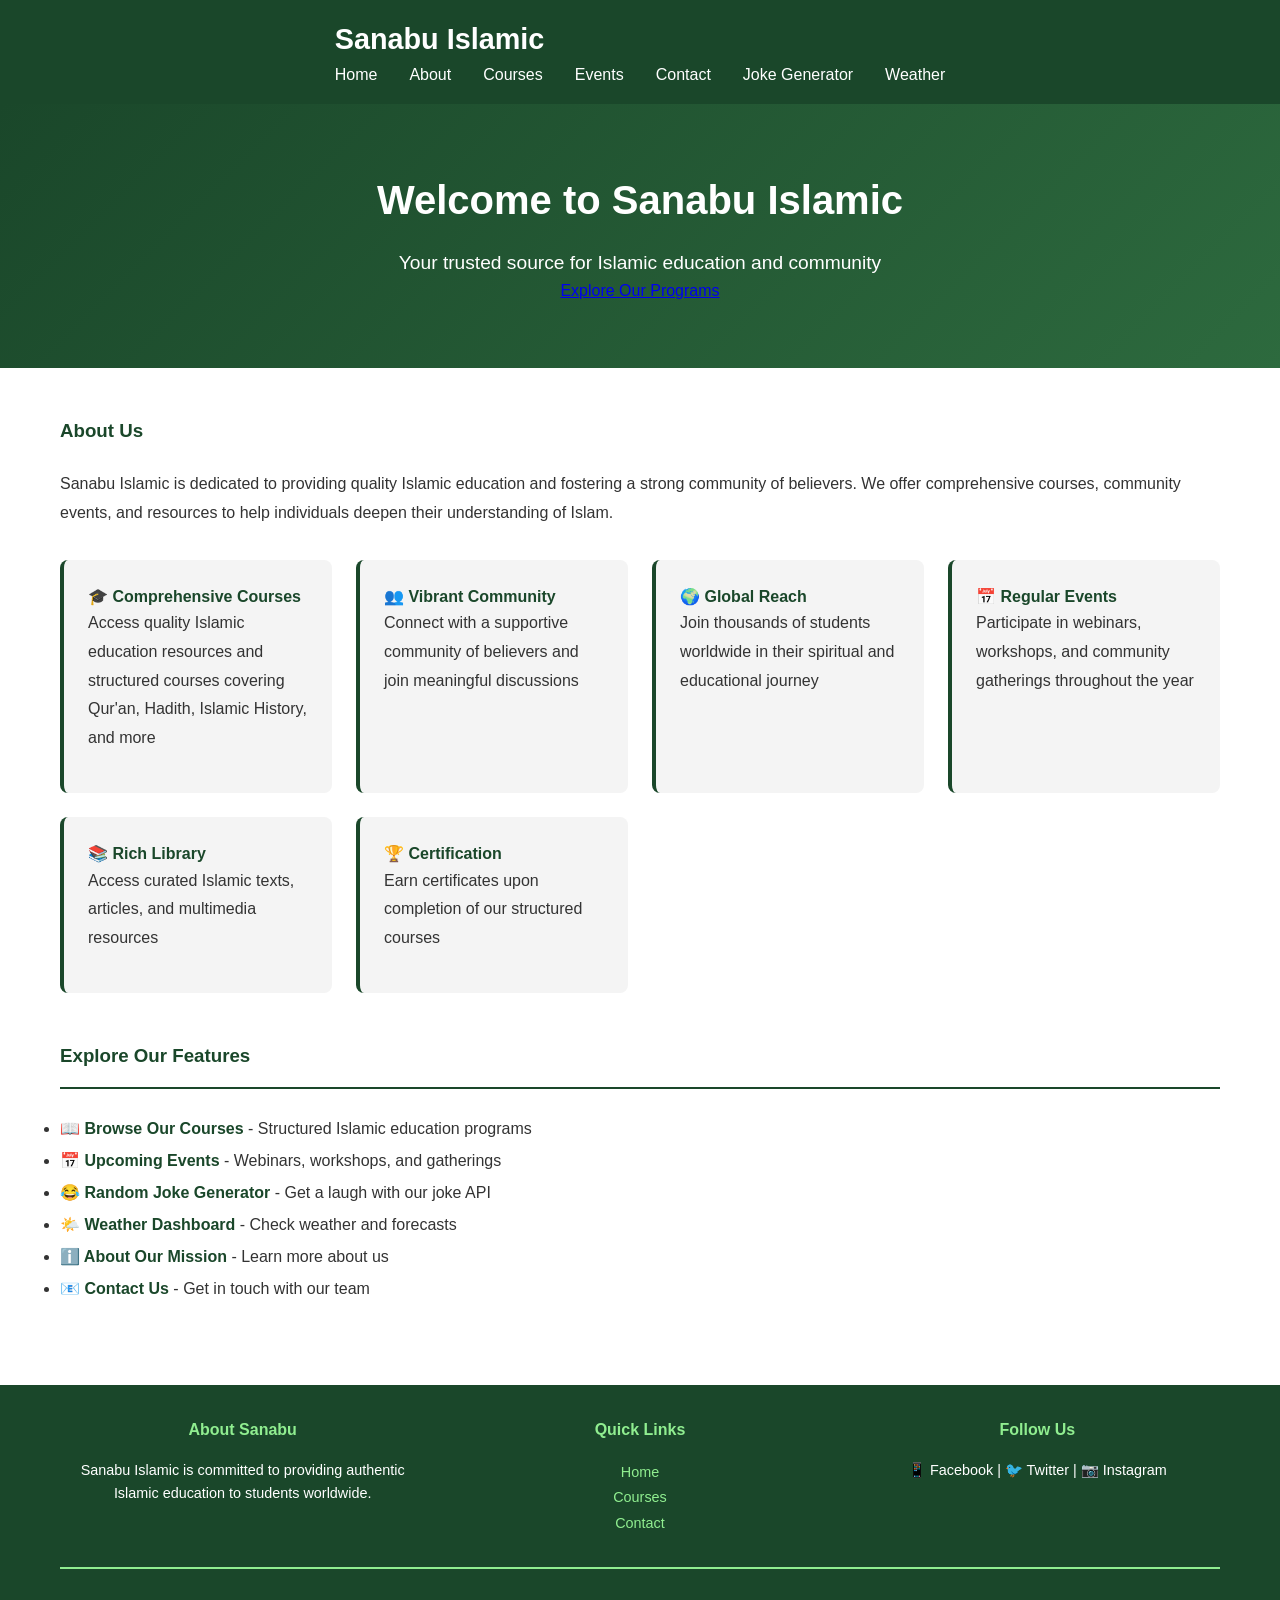
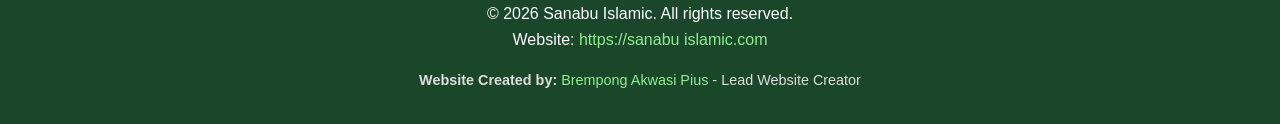
<file: index.html>
<!DOCTYPE html>
<html lang="en">
<head>
    <meta charset="UTF-8">
    <meta name="viewport" content="width=device-width, initial-scale=1.0">
    <title>Sanabu Islamic - Welcome</title>
    <link rel="stylesheet" href="styles.css">
</head>
<body>
    <header>
        <nav class="navbar">
            <div class="container">
                <h1 class="logo">Sanabu Islamic</h1>
                <ul class="nav-links">
                    <li><a href="index.html">Home</a></li>
                    <li><a href="about.html">About</a></li>
                    <li><a href="courses.html">Courses</a></li>
                    <li><a href="events.html">Events</a></li>
                    <li><a href="contact.html">Contact</a></li>
                    <li><a href="joke-generator.html">Joke Generator</a></li>
                    <li><a href="weather-dashboard.html">Weather</a></li>
                </ul>
            </div>
        </nav>
    </header>

    <main>
        <section class="hero">
            <div class="container">
                <h2>Welcome to Sanabu Islamic</h2>
                <p>Your trusted source for Islamic education and community</p>
                <a href="#features" class="cta-button">Explore Our Programs</a>
            </div>
        </section>

        <section class="content">
            <div class="container">
                <h3>About Us</h3>
                <p>Sanabu Islamic is dedicated to providing quality Islamic education and fostering a strong community of believers. We offer comprehensive courses, community events, and resources to help individuals deepen their understanding of Islam.</p>
                
                <div id="features" style="margin-top: 2rem; display: grid; grid-template-columns: repeat(auto-fit, minmax(250px, 1fr)); gap: 1.5rem;">
                    <div style="background-color: #f4f4f4; padding: 1.5rem; border-radius: 8px; border-left: 4px solid #1a472a;">
                        <h4 style="color: #1a472a; margin-top: 0;">🎓 Comprehensive Courses</h4>
                        <p>Access quality Islamic education resources and structured courses covering Qur'an, Hadith, Islamic History, and more</p>
                    </div>
                    <div style="background-color: #f4f4f4; padding: 1.5rem; border-radius: 8px; border-left: 4px solid #1a472a;">
                        <h4 style="color: #1a472a; margin-top: 0;">👥 Vibrant Community</h4>
                        <p>Connect with a supportive community of believers and join meaningful discussions</p>
                    </div>
                    <div style="background-color: #f4f4f4; padding: 1.5rem; border-radius: 8px; border-left: 4px solid #1a472a;">
                        <h4 style="color: #1a472a; margin-top: 0;">🌍 Global Reach</h4>
                        <p>Join thousands of students worldwide in their spiritual and educational journey</p>
                    </div>
                    <div style="background-color: #f4f4f4; padding: 1.5rem; border-radius: 8px; border-left: 4px solid #1a472a;">
                        <h4 style="color: #1a472a; margin-top: 0;">📅 Regular Events</h4>
                        <p>Participate in webinars, workshops, and community gatherings throughout the year</p>
                    </div>
                    <div style="background-color: #f4f4f4; padding: 1.5rem; border-radius: 8px; border-left: 4px solid #1a472a;">
                        <h4 style="color: #1a472a; margin-top: 0;">📚 Rich Library</h4>
                        <p>Access curated Islamic texts, articles, and multimedia resources</p>
                    </div>
                    <div style="background-color: #f4f4f4; padding: 1.5rem; border-radius: 8px; border-left: 4px solid #1a472a;">
                        <h4 style="color: #1a472a; margin-top: 0;">🏆 Certification</h4>
                        <p>Earn certificates upon completion of our structured courses</p>
                    </div>
                </div>
                
                <h3 style="margin-top: 3rem; border-bottom: 2px solid #1a472a; padding-bottom: 1rem;">Explore Our Features</h3>
                <ul style="line-height: 2;">
                    <li><a href="courses.html" style="color: #1a472a; font-weight: bold; text-decoration: none;">📖 Browse Our Courses</a> - Structured Islamic education programs</li>
                    <li><a href="events.html" style="color: #1a472a; font-weight: bold; text-decoration: none;">📅 Upcoming Events</a> - Webinars, workshops, and gatherings</li>
                    <li><a href="joke-generator.html" style="color: #1a472a; font-weight: bold; text-decoration: none;">😂 Random Joke Generator</a> - Get a laugh with our joke API</li>
                    <li><a href="weather-dashboard.html" style="color: #1a472a; font-weight: bold; text-decoration: none;">🌤️ Weather Dashboard</a> - Check weather and forecasts</li>
                    <li><a href="about.html" style="color: #1a472a; font-weight: bold; text-decoration: none;">ℹ️ About Our Mission</a> - Learn more about us</li>
                    <li><a href="contact.html" style="color: #1a472a; font-weight: bold; text-decoration: none;">📧 Contact Us</a> - Get in touch with our team</li>
                </ul>
            </div>
        </section>
    </main>

    <footer>
        <div class="container">
            <div style="display: grid; grid-template-columns: repeat(auto-fit, minmax(250px, 1fr)); gap: 2rem; margin-bottom: 2rem;">
                <div>
                    <h4 style="color: #90EE90; margin-bottom: 1rem;">About Sanabu</h4>
                    <p style="font-size: 0.9rem;">Sanabu Islamic is committed to providing authentic Islamic education to students worldwide.</p>
                </div>
                <div>
                    <h4 style="color: #90EE90; margin-bottom: 1rem;">Quick Links</h4>
                    <ul style="list-style: none; padding: 0;">
                        <li><a href="index.html" style="color: #90EE90; text-decoration: none; font-size: 0.9rem;">Home</a></li>
                        <li><a href="courses.html" style="color: #90EE90; text-decoration: none; font-size: 0.9rem;">Courses</a></li>
                        <li><a href="contact.html" style="color: #90EE90; text-decoration: none; font-size: 0.9rem;">Contact</a></li>
                    </ul>
                </div>
                <div>
                    <h4 style="color: #90EE90; margin-bottom: 1rem;">Follow Us</h4>
                    <p style="font-size: 0.9rem;">📱 Facebook | 🐦 Twitter | 📷 Instagram</p>
                </div>
            </div>
            <hr style="border: 1px solid #90EE90; margin: 2rem 0;">
            <div style="text-align: center;">
                <p>&copy; 2026 Sanabu Islamic. All rights reserved.</p>
                <p>Website: <a href="https://sanabu islamic.com" style="color: #90EE90;">https://sanabu islamic.com</a></p>
                <p style="margin-top: 1rem; font-size: 0.9rem; color: #ddd;">
                    <strong>Website Created by:</strong> <span style="color: #90EE90;">Brempong Akwasi Pius</span> - Lead Website Creator
                </p>
            </div>
        </div>
    </footer>
</body>
</html>
</file>
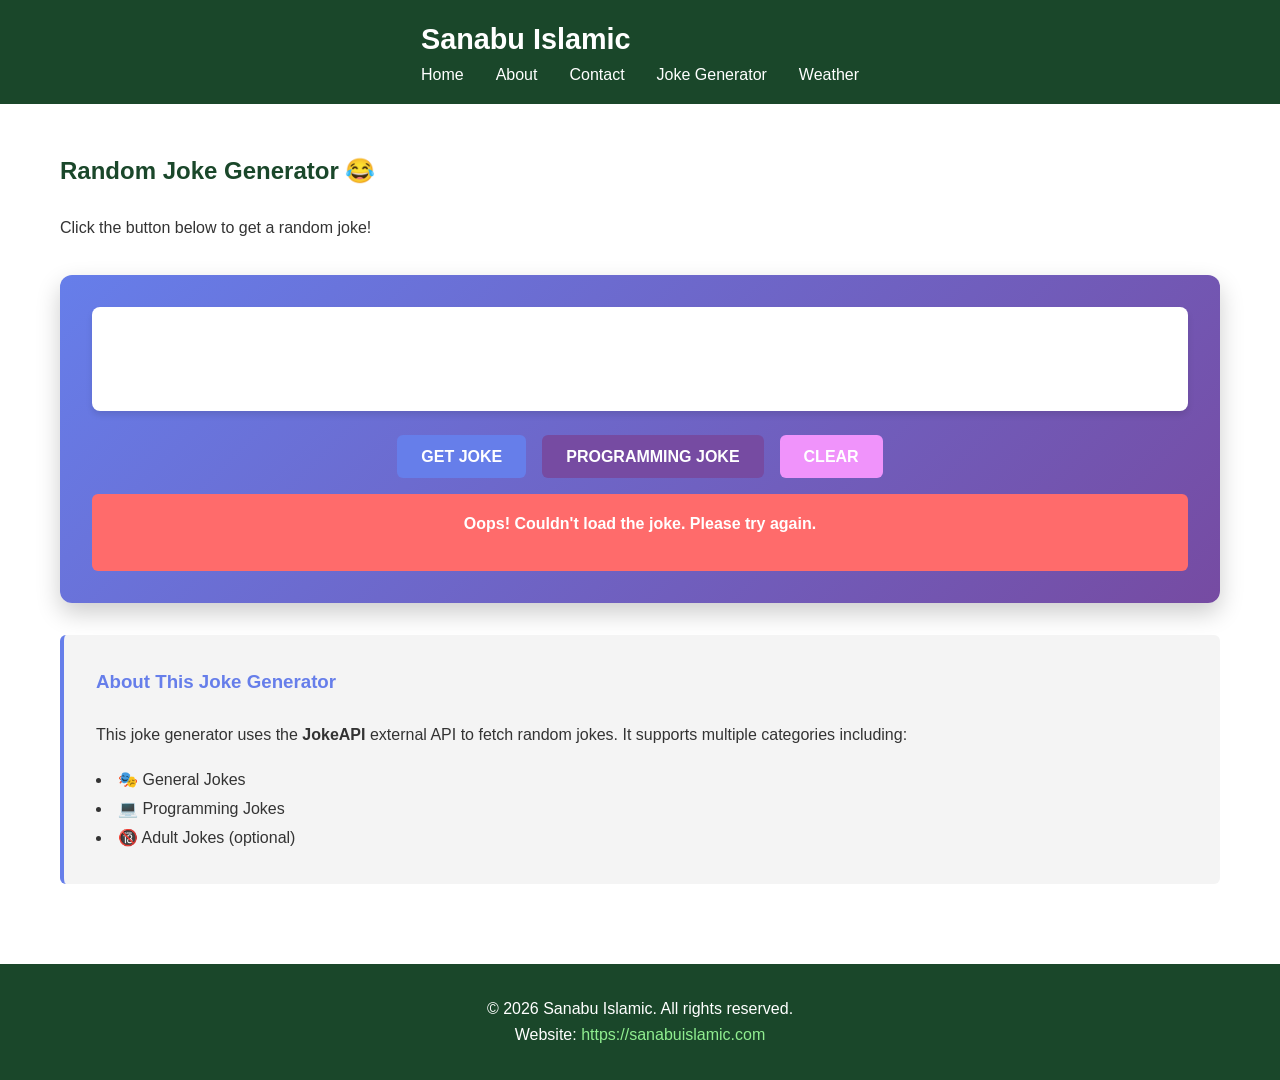
<file: joke-generator.html>
<!DOCTYPE html>
<html lang="en">
<head>
    <meta charset="UTF-8">
    <meta name="viewport" content="width=device-width, initial-scale=1.0">
    <title>Random Joke Generator</title>
    <link rel="stylesheet" href="styles.css">
    <link rel="stylesheet" href="joke-generator.css">
</head>
<body>
    <header>
        <nav class="navbar">
            <div class="container">
                <h1 class="logo">Sanabu Islamic</h1>
                <ul class="nav-links">
                    <li><a href="index.html">Home</a></li>
                    <li><a href="about.html">About</a></li>
                    <li><a href="contact.html">Contact</a></li>
                    <li><a href="joke-generator.html">Joke Generator</a></li>
                    <li><a href="weather-dashboard.html">Weather</a></li>
                </ul>
            </div>
        </nav>
    </header>

    <main>
        <section class="content">
            <div class="container">
                <h2>Random Joke Generator 😂</h2>
                <p>Click the button below to get a random joke!</p>
                
                <div class="joke-container">
                    <div class="joke-box">
                        <p id="joke-text" class="joke-text">Click "Get Joke" to start laughing!</p>
                        <p id="joke-type" class="joke-type"></p>
                    </div>
                    
                    <div class="button-group">
                        <button id="get-joke-btn" class="btn btn-primary">Get Joke</button>
                        <button id="get-programming-joke-btn" class="btn btn-secondary">Programming Joke</button>
                        <button id="clear-btn" class="btn btn-tertiary">Clear</button>
                    </div>
                    
                    <div id="loading" class="loading" style="display: none;">
                        <p>Loading joke...</p>
                    </div>
                    
                    <div id="error" class="error" style="display: none;">
                        <p>Oops! Couldn't load the joke. Please try again.</p>
                    </div>
                </div>

                <div class="info-section">
                    <h3>About This Joke Generator</h3>
                    <p>This joke generator uses the <strong>JokeAPI</strong> external API to fetch random jokes. It supports multiple categories including:</p>
                    <ul>
                        <li>🎭 General Jokes</li>
                        <li>💻 Programming Jokes</li>
                        <li>🔞 Adult Jokes (optional)</li>
                    </ul>
                </div>
            </div>
        </section>
    </main>

    <footer>
        <div class="container">
            <p>&copy; 2026 Sanabu Islamic. All rights reserved.</p>
            <p>Website: <a href="https://sanabuislamic.com">https://sanabuislamic.com</a></p>
        </div>
    </footer>

    <script src="joke-generator.js"></script>
</body>
</html>
</file>
<file: styles.css>
* {
    margin: 0;
    padding: 0;
    box-sizing: border-box;
}

body {
    font-family: 'Arial', sans-serif;
    line-height: 1.6;
    color: #333;
}

.container {
    max-width: 1200px;
    margin: 0 auto;
    padding: 0 20px;
}

header {
    background-color: #1a472a;
    color: white;
    padding: 1rem 0;
}

.navbar {
    display: flex;
    justify-content: space-between;
    align-items: center;
}

.logo {
    font-size: 1.8rem;
    font-weight: bold;
}

.nav-links {
    list-style: none;
    display: flex;
    gap: 2rem;
}

.nav-links a {
    color: white;
    text-decoration: none;
    transition: color 0.3s;
}

.nav-links a:hover {
    color: #90EE90;
}

.hero {
    background: linear-gradient(135deg, #1a472a 0%, #2d6a3e 100%);
    color: white;
    padding: 4rem 0;
    text-align: center;
}

.hero h2 {
    font-size: 2.5rem;
    margin-bottom: 1rem;
}

.hero p {
    font-size: 1.2rem;
}

main {
    min-height: calc(100vh - 200px);
}

.content {
    padding: 3rem 0;
}

.content h2, .content h3 {
    color: #1a472a;
    margin-bottom: 1.5rem;
}

.content p {
    margin-bottom: 1rem;
    line-height: 1.8;
}

.content a {
    color: #1a472a;
    text-decoration: none;
    font-weight: bold;
}

.content a:hover {
    text-decoration: underline;
}

.contact-info {
    background-color: #f4f4f4;
    padding: 2rem;
    border-radius: 8px;
    margin: 2rem 0;
}

.contact-form {
    background-color: #f4f4f4;
    padding: 2rem;
    border-radius: 8px;
    max-width: 500px;
}

.contact-form label {
    display: block;
    margin-top: 1rem;
    margin-bottom: 0.5rem;
    font-weight: bold;
    color: #1a472a;
}

.contact-form input,
.contact-form textarea {
    width: 100%;
    padding: 0.8rem;
    margin-bottom: 1rem;
    border: 1px solid #ddd;
    border-radius: 4px;
    font-family: 'Arial', sans-serif;
}

.contact-form button {
    background-color: #1a472a;
    color: white;
    padding: 0.8rem 2rem;
    border: none;
    border-radius: 4px;
    cursor: pointer;
    font-size: 1rem;
    transition: background-color 0.3s;
}

.contact-form button:hover {
    background-color: #2d6a3e;
}

footer {
    background-color: #1a472a;
    color: white;
    text-align: center;
    padding: 2rem 0;
    margin-top: 2rem;
}

footer a {
    color: #90EE90;
    text-decoration: none;
}

footer a:hover {
    text-decoration: underline;
}

@media (max-width: 768px) {
    .nav-links {
        gap: 1rem;
        font-size: 0.9rem;
    }
    
    .hero h2 {
        font-size: 1.8rem;
    }
    
    .navbar {
        flex-direction: column;
        gap: 1rem;
    }
}
</file>
<file: joke-generator.css>
.joke-container {
    background: linear-gradient(135deg, #667eea 0%, #764ba2 100%);
    border-radius: 12px;
    padding: 2rem;
    margin: 2rem 0;
    box-shadow: 0 10px 25px rgba(0, 0, 0, 0.2);
}

.joke-box {
    background-color: white;
    border-radius: 8px;
    padding: 2rem;
    margin-bottom: 1.5rem;
    min-height: 100px;
    display: flex;
    flex-direction: column;
    justify-content: center;
    box-shadow: 0 4px 6px rgba(0, 0, 0, 0.1);
}

.joke-text {
    font-size: 1.2rem;
    color: #333;
    font-style: italic;
    margin: 0;
    line-height: 1.6;
}

.joke-type {
    font-size: 0.85rem;
    color: #999;
    margin-top: 0.5rem;
    margin-bottom: 0;
}

.button-group {
    display: flex;
    gap: 1rem;
    flex-wrap: wrap;
    justify-content: center;
    margin-bottom: 1rem;
}

.btn {
    padding: 0.8rem 1.5rem;
    border: none;
    border-radius: 6px;
    cursor: pointer;
    font-size: 1rem;
    font-weight: bold;
    transition: all 0.3s ease;
    text-transform: uppercase;
}

.btn-primary {
    background-color: #667eea;
    color: white;
}

.btn-primary:hover {
    background-color: #5568d3;
    transform: translateY(-2px);
    box-shadow: 0 4px 12px rgba(102, 126, 234, 0.4);
}

.btn-secondary {
    background-color: #764ba2;
    color: white;
}

.btn-secondary:hover {
    background-color: #653a89;
    transform: translateY(-2px);
    box-shadow: 0 4px 12px rgba(118, 75, 162, 0.4);
}

.btn-tertiary {
    background-color: #f093fb;
    color: white;
}

.btn-tertiary:hover {
    background-color: #e08ae3;
    transform: translateY(-2px);
    box-shadow: 0 4px 12px rgba(240, 147, 251, 0.4);
}

.loading {
    text-align: center;
    padding: 1rem;
    background-color: rgba(255, 255, 255, 0.1);
    border-radius: 6px;
    color: white;
    font-weight: bold;
}

.error {
    text-align: center;
    padding: 1rem;
    background-color: #ff6b6b;
    border-radius: 6px;
    color: white;
    font-weight: bold;
}

.info-section {
    background-color: #f4f4f4;
    border-left: 4px solid #667eea;
    padding: 2rem;
    border-radius: 6px;
    margin-top: 2rem;
}

.info-section h3 {
    color: #667eea;
    margin-top: 0;
}

.info-section ul {
    list-style-position: inside;
    line-height: 1.8;
}

@media (max-width: 768px) {
    .joke-container {
        padding: 1.5rem;
    }
    
    .button-group {
        flex-direction: column;
    }
    
    .btn {
        width: 100%;
    }
}
</file>
